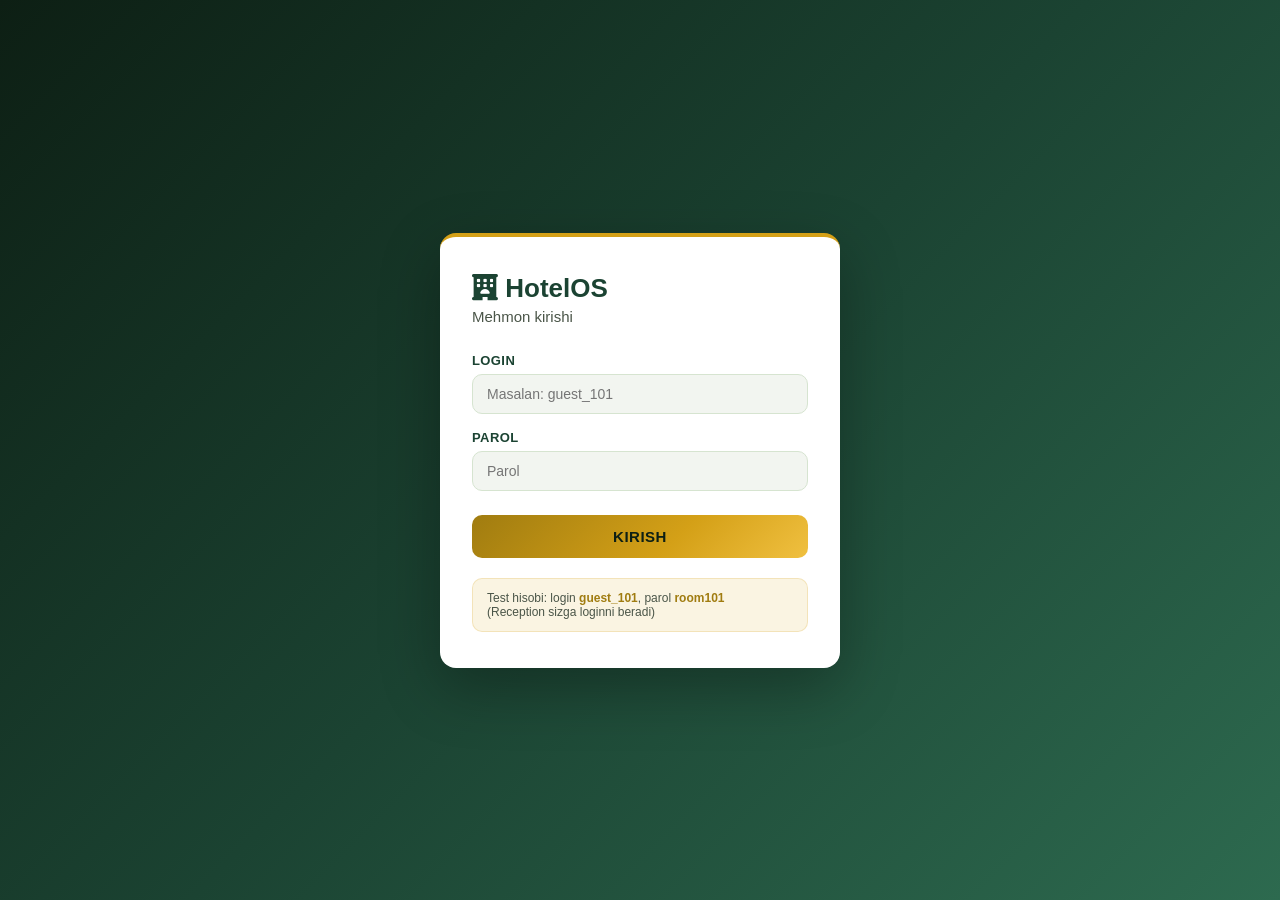
<file: frontend/guest/dashboard.html>
<!DOCTYPE html>
<html lang="uz">
<head>
    <meta charset="UTF-8">
    <meta name="viewport" content="width=device-width, initial-scale=1.0">
    <title>Mehmon Dashboard | HotelOS</title>
    <link rel="icon" href="data:image/svg+xml,<svg xmlns='http://www.w3.org/2000/svg' viewBox='0 0 100 100'><text y='.9em' font-size='90'>🏨</text></svg>">
    <link href="https://fonts.googleapis.com/css2?family=Inter:wght@300;400;500;600;700;800&display=swap" rel="stylesheet">
    <link rel="stylesheet" href="https://cdnjs.cloudflare.com/ajax/libs/font-awesome/6.0.0-beta3/css/all.min.css">
    <link rel="stylesheet" href="css/guest.css">
</head>
<body>
    <div class="dashboard-wrapper">
        <!-- Sidebar -->
        <nav class="sidebar">
            <div class="logo-section">
                <h2>🏨 HotelOS</h2>
                <p class="room-info">Xona: <span id="roomNumber">101</span></p>
            </div>
            <ul class="nav-menu">
                <li><a href="#dashboard" class="nav-link active" data-page="dashboard"><i class="fas fa-home"></i> Dashboard</a></li>
                <li><a href="#menu" class="nav-link" data-page="menu"><i class="fas fa-utensils"></i> Ovqat Buyurtmasi</a></li>
                <li><a href="#issues" class="nav-link" data-page="issues"><i class="fas fa-tools"></i> Muammo Haqida Xabar</a></li>
                <li><a href="#bill" class="nav-link" data-page="bill"><i class="fas fa-receipt"></i> To'lov Qilish</a></li>
                <li><a href="#checkout" class="nav-link" data-page="checkout"><i class="fas fa-sign-out-alt"></i> Chiqish</a></li>
            </ul>
            <div class="sidebar-footer">
                <button class="logout-btn" data-action="logout"><i class="fas fa-power-off"></i> Chiqish</button>
            </div>
        </nav>

        <!-- Main Content -->
        <main class="main-content">
            <!-- Header -->
            <header class="top-bar">
                <h1>Mehmon Paneli</h1>
                <div class="header-info">
                    <span id="guestName">Mehmon</span>
                    <span class="time" id="currentTime">00:00</span>
                </div>
            </header>

            <!-- Dashboard Page -->
            <section id="dashboard-page" class="page active">
                <div class="page-header">
                    <h2>Xush kelibsiz!</h2>
                    <p id="welcomeMessage">Salom, <span id="welcomeName"></span>! 🎉</p>
                </div>

                <div class="dashboard-grid">
                    <!-- Quick Stats -->
                    <div class="card stats-card">
                        <div class="stat-item">
                            <i class="fas fa-door-open"></i>
                            <div class="stat-info">
                                <span class="stat-label">Xona Raqami</span>
                                <span class="stat-value" id="statRoom">101</span>
                            </div>
                        </div>
                        <div class="stat-item">
                            <i class="fas fa-clock"></i>
                            <div class="stat-info">
                                <span class="stat-label">Check-in</span>
                                <span class="stat-value" id="statCheckin">2024-01-15</span>
                            </div>
                        </div>
                        <div class="stat-item">
                            <i class="fas fa-hourglass-end"></i>
                            <div class="stat-info">
                                <span class="stat-label">Check-out</span>
                                <span class="stat-value" id="statCheckout">2024-01-17</span>
                            </div>
                        </div>
                        <div class="stat-item">
                            <i class="fas fa-dollar-sign"></i>
                            <div class="stat-info">
                                <span class="stat-label">Qoldiq</span>
                                <span class="stat-value" id="statBalance">$0.00</span>
                            </div>
                        </div>
                    </div>

                    <!-- Quick Actions -->
                    <div class="card">
                        <h3><i class="fas fa-bolt"></i> Tezkor Harakatlar</h3>
                        <div class="action-grid">
                            <button class="action-btn" onclick="switchPage('menu')">
                                <i class="fas fa-utensils"></i>
                                <span>Ovqat Buyurtmasi</span>
                            </button>
                            <button class="action-btn" onclick="switchPage('issues')">
                                <i class="fas fa-tools"></i>
                                <span>Muammo Haqida Xabar</span>
                            </button>
                            <button class="action-btn" onclick="switchPage('bill')">
                                <i class="fas fa-receipt"></i>
                                <span>To'lov Qilish</span>
                            </button>
                            <button class="action-btn" onclick="switchPage('checkout')">
                                <i class="fas fa-door-open"></i>
                                <span>Chiqish</span>
                            </button>
                        </div>
                    </div>

                    <!-- Wi-Fi Info -->
                    <div class="card wifi-card">
                        <div class="wifi-content">
                            <div class="wifi-text">
                                <h3><i class="fas fa-wifi"></i> Bepul Wi-Fi</h3>
                                <div class="wifi-details">
                                    <div class="wifi-item">
                                        <span class="label">Tarmoq (SSID):</span>
                                        <span class="value">HotelOS_Premium_WiFi</span>
                                    </div>
                                    <div class="wifi-item">
                                        <span class="label">Parol:</span>
                                        <span class="value password" id="wifiPassword">hotel2024!</span>
                                    </div>
                                </div>
                                <button class="copy-wifi-btn" id="copyWifiBtn">
                                    <i class="fas fa-copy"></i> Parolni nusxalash
                                </button>
                            </div>
                            <div class="wifi-qr">
                                <div id="wifi-qr-code">
                                    <i class="fas fa-qrcode"></i>
                                </div>
                                <span>Skaner qiling</span>
                            </div>
                        </div>
                    </div>

                    <!-- Important Info -->
                    <div class="card">
                        <h3><i class="fas fa-info-circle"></i> Muhim Ma'lumot</h3>
                        <ul class="info-list">
                            <li><strong>Check-out vaqti:</strong> 12:00 (tushdan oldin)</li>
                            <li><strong>Recepsion:</strong> 24/7 ochiq (ext. 0)</li>
                            <li><strong>Ovqat xizmati:</strong> 07:00 - 22:00 (kuniga 6 kun)</li>
                            <li><strong>Daraje:</strong> Standart</li>
                        </ul>
                    </div>
                </div>
            </section>

            <!-- Loader -->
            <div class="loader-overlay" id="loader" style="display:none;">
                <div class="spinner"></div>
            </div>
        </main>
    </div>

    <script src="../js/utils.js"></script>
    <script src="guest-auth.js"></script>
    <script src="pages/dashboard.js"></script>
    <script src="pages/menu.js"></script>
    <script src="pages/issues.js"></script>
    <script src="pages/bill.js"></script>
    <script src="pages/checkout.js"></script>
    <script>
        // Sahifadagi yuklanadigan modullar
        const PAGE_LOADERS = {
            dashboard: () => DashboardPage && DashboardPage.load(),
            menu:      () => typeof renderMenu === 'function' && renderMenu(),
            issues:    () => IssuesPage && IssuesPage.load(),
            bill:      () => BillPage && BillPage.load(),
            checkout:  () => CheckoutPage && CheckoutPage.render(),
        };

        // Sahifa o'tkazish - dinamik sahifalar ham yaratiladi va yuklanadi
        function switchPage(pageName) {
            const validPages = Object.keys(PAGE_LOADERS);
            if (!validPages.includes(pageName)) return;

            document.querySelectorAll('.page').forEach(p => p.classList.remove('active'));
            document.querySelectorAll('.nav-link').forEach(l => l.classList.remove('active'));

            let pageEl = document.getElementById(pageName + '-page');
            if (!pageEl) {
                // Dinamik yaratilgan sahifalarni chaqiramiz (module o'zi yaratadi)
                try { PAGE_LOADERS[pageName](); } catch(e) {}
                pageEl = document.getElementById(pageName + '-page');
            }
            if (pageEl) pageEl.classList.add('active');

            const navEl = document.querySelector(`[data-page="${pageName}"]`);
            if (navEl) navEl.classList.add('active');

            // Sahifa yuklanadi
            try { PAGE_LOADERS[pageName](); } catch(e) { console.warn('Page load:', e); }

            // Hashni yangilash (agar farqli bo'lsa)
            if (window.location.hash !== '#' + pageName) {
                history.replaceState(null, '', '#' + pageName);
            }
        }

        // URL hash o'zgarganda sahifani almashtirish
        window.addEventListener('hashchange', () => {
            const page = window.location.hash.replace('#', '') || 'dashboard';
            switchPage(page);
        });

        // Nav linklariga click handler qo'shamiz (href="#page" ishlamaydi avtomatik)
        document.querySelectorAll('.nav-link[data-page]').forEach(link => {
            link.addEventListener('click', (e) => {
                e.preventDefault();
                switchPage(link.getAttribute('data-page'));
            });
        });

        // Vaqtni yangilash
        function updateTime() {
            const now = new Date();
            document.getElementById('currentTime').textContent =
                now.toLocaleTimeString('uz-UZ', { hour: '2-digit', minute: '2-digit' });
        }
        setInterval(updateTime, 1000);
        updateTime();

        // Boshlang'ich qiymatlarni o'rnatish
        window.addEventListener('load', () => {
            if (!requireGuestLogin()) return;
            const info = GuestAuth.getGuestInfo();
            document.getElementById('roomNumber').textContent = info.room;
            document.getElementById('guestName').textContent = info.name;
            document.getElementById('welcomeName').textContent = info.name;
            document.getElementById('statRoom').textContent = info.room;
            setupLogoutButtons();
            
            // Wi-Fi parolini nusxalash
            const copyBtn = document.getElementById('copyWifiBtn');
            if (copyBtn) {
                copyBtn.addEventListener('click', () => {
                    const password = document.getElementById('wifiPassword').textContent;
                    navigator.clipboard.writeText(password).then(() => {
                        const originalText = copyBtn.innerHTML;
                        copyBtn.innerHTML = '<i class="fas fa-check"></i> Nusxalandi!';
                        setTimeout(() => {
                            copyBtn.innerHTML = originalText;
                        }, 2000);
                    });
                });
            }

            // Dashboard sahifasini yuklash
            try { DashboardPage.load(); } catch(e) {}

            // Agar hash bilan kirilgan bo'lsa, o'sha sahifaga o'tish
            const initPage = window.location.hash.replace('#', '') || 'dashboard';
            if (initPage !== 'dashboard') {
                switchPage(initPage);
            }
        });
    </script>
</body>
</html>
</file>
<file: frontend/guest/css/guest.css>
/* guest.css — HotelOS Mehmon interfeysi | Dark Green & Gold tema */

* {
    margin: 0;
    padding: 0;
    box-sizing: border-box;
}

:root {
    --green-darkest:  #0d1f14;
    --green-dark:     #1b4332;
    --green-mid:      #2d6a4f;
    --green-light:    #40916c;
    --gold:           #d4a017;
    --gold-light:     #f0c040;
    --gold-dark:      #a07c10;
    --gold-subtle:    rgba(212,160,23,0.12);
    --body-bg:        #f2f5f0;
    --card-bg:        #ffffff;
    --text-dark:      #1a1a1a;
    --text-mid:       #4a5548;
    --text-light:     #8a9a86;
    --border:         #d6e4d0;
    --success:        #27ae60;
    --warning:        #e67e22;
    --danger:         #c0392b;
    --info:           #2471a3;
    --shadow-sm:      0 2px 8px rgba(13,31,20,0.08);
    --shadow-md:      0 4px 20px rgba(13,31,20,0.12);
    --shadow-gold:    0 4px 20px rgba(212,160,23,0.25);
    --radius:         10px;
    --radius-lg:      16px;
}

body {
    font-family: 'Inter', sans-serif;
    background: var(--body-bg);
    color: var(--text-dark);
}

/* ═══════════════════════════════════════
   SIDEBAR
═══════════════════════════════════════ */
.dashboard-wrapper {
    display: flex;
    min-height: 100vh;
}

.sidebar {
    width: 250px;
    background: linear-gradient(180deg, var(--green-darkest) 0%, var(--green-dark) 60%, var(--green-mid) 100%);
    color: white;
    padding: 24px 16px;
    position: fixed;
    height: 100vh;
    overflow-y: auto;
    box-shadow: 4px 0 20px rgba(0,0,0,0.25);
    display: flex;
    flex-direction: column;
    z-index: 200;
}

.logo-section {
    margin-bottom: 28px;
    padding-bottom: 20px;
    border-bottom: 1px solid rgba(212,160,23,0.3);
    text-align: center;
}

.logo-section h2 {
    font-size: 22px;
    font-weight: 700;
    color: var(--gold-light);
    letter-spacing: 0.5px;
    margin-bottom: 6px;
}

.room-info {
    font-size: 12px;
    color: rgba(255,255,255,0.65);
    background: rgba(212,160,23,0.15);
    padding: 4px 12px;
    border-radius: 20px;
    display: inline-block;
}

.room-info span {
    color: var(--gold-light);
    font-weight: 600;
}

.nav-menu {
    list-style: none;
    margin-bottom: auto;
    flex: 1;
}

.nav-menu li {
    margin-bottom: 4px;
}

.nav-link {
    display: flex;
    align-items: center;
    padding: 11px 14px;
    color: rgba(255,255,255,0.72);
    text-decoration: none;
    border-radius: var(--radius);
    transition: all 0.25s ease;
    cursor: pointer;
    font-size: 14px;
    font-weight: 500;
    gap: 10px;
    border: 1px solid transparent;
}

.nav-link i {
    width: 18px;
    text-align: center;
    font-size: 15px;
    color: rgba(212,160,23,0.7);
    transition: color 0.25s;
}

.nav-link:hover {
    background: rgba(212,160,23,0.1);
    color: var(--gold-light);
    border-color: rgba(212,160,23,0.2);
}

.nav-link:hover i,
.nav-link.active i {
    color: var(--gold-light);
}

.nav-link.active {
    background: linear-gradient(90deg, rgba(212,160,23,0.2) 0%, rgba(212,160,23,0.08) 100%);
    color: var(--gold-light);
    border-color: rgba(212,160,23,0.35);
    font-weight: 600;
}

.sidebar-footer {
    padding-top: 18px;
    border-top: 1px solid rgba(212,160,23,0.2);
    margin-top: 16px;
}

.logout-btn {
    width: 100%;
    padding: 10px;
    background: rgba(192,57,43,0.15);
    color: #e88;
    border: 1px solid rgba(192,57,43,0.3);
    border-radius: var(--radius);
    cursor: pointer;
    font-size: 13px;
    font-weight: 500;
    transition: all 0.25s;
    display: flex;
    align-items: center;
    justify-content: center;
    gap: 8px;
}

.logout-btn:hover {
    background: rgba(192,57,43,0.3);
    color: #ffaaaa;
}

/* ═══════════════════════════════════════
   MAIN CONTENT
═══════════════════════════════════════ */
.main-content {
    flex: 1;
    margin-left: 250px;
    padding-bottom: 40px;
    min-height: 100vh;
}

.top-bar {
    background: white;
    padding: 16px 28px;
    box-shadow: 0 2px 12px rgba(13,31,20,0.08);
    display: flex;
    justify-content: space-between;
    align-items: center;
    position: sticky;
    top: 0;
    z-index: 100;
    border-bottom: 2px solid var(--gold);
}

.top-bar h1 {
    font-size: 20px;
    font-weight: 700;
    color: var(--green-dark);
    letter-spacing: 0.2px;
}

.header-info {
    display: flex;
    gap: 16px;
    align-items: center;
    font-size: 14px;
    color: var(--text-mid);
    font-weight: 500;
}

.time {
    background: var(--green-dark);
    color: var(--gold-light);
    padding: 6px 14px;
    border-radius: 20px;
    font-weight: 700;
    font-size: 13px;
    letter-spacing: 0.5px;
}

/* ═══════════════════════════════════════
   PAGES
═══════════════════════════════════════ */
.page {
    display: none;
    padding: 28px;
    animation: fadeIn 0.3s ease;
}

.page.active {
    display: block;
}

@keyframes fadeIn {
    from { opacity: 0; transform: translateY(6px); }
    to   { opacity: 1; transform: translateY(0); }
}

.page-header {
    margin-bottom: 24px;
}

.page-header h2 {
    font-size: 26px;
    font-weight: 700;
    color: var(--green-dark);
    margin-bottom: 6px;
}

.page-header p {
    color: var(--text-mid);
    font-size: 14px;
}

/* ═══════════════════════════════════════
   CARDS
═══════════════════════════════════════ */
.card {
    background: var(--card-bg);
    border-radius: var(--radius-lg);
    padding: 22px;
    box-shadow: var(--shadow-sm);
    margin-bottom: 20px;
    border: 1px solid var(--border);
}

.card h3 {
    font-size: 16px;
    font-weight: 600;
    margin-bottom: 16px;
    display: flex;
    align-items: center;
    gap: 8px;
    color: var(--green-dark);
}

.card h3 i {
    color: var(--gold);
}

/* ═══════════════════════════════════════
   DASHBOARD GRID
═══════════════════════════════════════ */
.dashboard-grid {
    display: grid;
    gap: 20px;
}

.stats-card {
    display: grid;
    grid-template-columns: repeat(auto-fit, minmax(160px, 1fr));
    gap: 0;
    padding: 0;
    overflow: hidden;
    background: white;
    border: 1px solid var(--border);
    border-radius: var(--radius-lg);
    box-shadow: var(--shadow-sm);
}

.stat-item {
    display: flex;
    align-items: center;
    gap: 14px;
    padding: 20px 22px;
    border-right: 1px solid var(--border);
    transition: background 0.2s;
}

.stat-item:last-child {
    border-right: none;
}

.stat-item:hover {
    background: var(--gold-subtle);
}

.stat-item i {
    font-size: 26px;
    color: var(--gold);
    width: 40px;
    height: 40px;
    background: var(--gold-subtle);
    border-radius: 10px;
    display: flex;
    align-items: center;
    justify-content: center;
    flex-shrink: 0;
}

.stat-info {
    display: flex;
    flex-direction: column;
    gap: 3px;
}

.stat-label {
    font-size: 11px;
    color: var(--text-light);
    text-transform: uppercase;
    letter-spacing: 0.6px;
    font-weight: 600;
}

.stat-value {
    font-size: 18px;
    font-weight: 700;
    color: var(--green-dark);
}

/* ACTION BUTTONS */
.action-grid {
    display: grid;
    grid-template-columns: repeat(auto-fit, minmax(140px, 1fr));
    gap: 14px;
}

.action-btn {
    display: flex;
    flex-direction: column;
    align-items: center;
    justify-content: center;
    padding: 22px 16px;
    background: linear-gradient(135deg, var(--green-dark) 0%, var(--green-light) 100%);
    color: white;
    border: none;
    border-radius: var(--radius);
    cursor: pointer;
    transition: all 0.25s ease;
    font-size: 13px;
    font-weight: 600;
    gap: 10px;
    letter-spacing: 0.2px;
    position: relative;
    overflow: hidden;
}

.action-btn::before {
    content: '';
    position: absolute;
    inset: 0;
    background: linear-gradient(135deg, transparent 0%, rgba(212,160,23,0.25) 100%);
    opacity: 0;
    transition: opacity 0.25s;
}

.action-btn:hover::before {
    opacity: 1;
}

.action-btn:hover {
    transform: translateY(-4px);
    box-shadow: 0 8px 24px rgba(27,67,50,0.35);
}

.action-btn i {
    font-size: 26px;
    color: var(--gold-light);
}

.info-list {
    list-style: none;
}

.info-list li {
    padding: 10px 0;
    border-bottom: 1px solid var(--border);
    font-size: 14px;
    color: var(--text-mid);
    display: flex;
    gap: 6px;
}

.info-list li:last-child {
    border-bottom: none;
}

.info-list strong {
    color: var(--green-dark);
    font-weight: 600;
    min-width: 140px;
}

/* ═══════════════════════════════════════
   MENU SECTION
═══════════════════════════════════════ */
.menu-container {
    display: grid;
    grid-template-columns: 1fr 300px;
    gap: 20px;
}

.menu-list {
    display: grid;
    gap: 14px;
}

.menu-item {
    display: flex;
    gap: 14px;
    padding: 16px;
    background: white;
    border-radius: var(--radius);
    box-shadow: var(--shadow-sm);
    align-items: center;
    border: 1px solid var(--border);
    transition: box-shadow 0.2s;
}

.menu-item:hover {
    box-shadow: var(--shadow-md);
}

.item-image {
    font-size: 36px;
    width: 60px;
    height: 60px;
    display: flex;
    align-items: center;
    justify-content: center;
    background: var(--gold-subtle);
    border-radius: var(--radius);
    flex-shrink: 0;
}

.item-details {
    flex: 1;
}

.item-details h3 {
    font-size: 15px;
    margin-bottom: 4px;
    color: var(--text-dark);
}

.item-details p {
    font-size: 12px;
    color: var(--text-light);
    margin-bottom: 7px;
}

.item-category {
    display: inline-block;
    background: var(--green-dark);
    color: var(--gold-light);
    padding: 3px 10px;
    border-radius: 20px;
    font-size: 11px;
    font-weight: 600;
}

.item-price {
    display: flex;
    align-items: center;
    gap: 10px;
}

.item-price span {
    font-size: 17px;
    font-weight: 700;
    color: var(--gold-dark);
}

.add-btn {
    background: var(--green-mid);
    color: white;
    border: none;
    width: 36px;
    height: 36px;
    border-radius: 50%;
    cursor: pointer;
    display: flex;
    align-items: center;
    justify-content: center;
    transition: all 0.2s;
    font-size: 16px;
}

.add-btn:hover {
    background: var(--gold);
    transform: scale(1.1);
}

.cart-sidebar {
    background: white;
    padding: 20px;
    border-radius: var(--radius-lg);
    box-shadow: var(--shadow-sm);
    height: fit-content;
    position: sticky;
    top: 90px;
    border: 1px solid var(--border);
}

.cart-sidebar h3 {
    font-size: 16px;
    margin-bottom: 14px;
    color: var(--green-dark);
    font-weight: 700;
}

.cart-items {
    max-height: 400px;
    overflow-y: auto;
    margin-bottom: 14px;
}

.empty-cart {
    text-align: center;
    color: var(--text-light);
    padding: 24px 10px;
    font-size: 13px;
}

.cart-item {
    padding: 10px;
    background: var(--gold-subtle);
    border-radius: var(--radius);
    margin-bottom: 8px;
    display: flex;
    justify-content: space-between;
    font-size: 13px;
    border: 1px solid rgba(212,160,23,0.15);
}

.cart-item-name {
    font-weight: 600;
    color: var(--green-dark);
}

.cart-item-qty {
    color: var(--text-light);
    font-size: 12px;
}

.cart-item-price {
    display: flex;
    align-items: center;
    gap: 6px;
}

.remove-btn {
    background: var(--danger);
    color: white;
    border: none;
    width: 24px;
    height: 24px;
    border-radius: 4px;
    cursor: pointer;
    display: flex;
    align-items: center;
    justify-content: center;
    font-size: 12px;
    transition: background 0.2s;
}

.remove-btn:hover {
    background: #a93226;
}

.cart-summary {
    padding: 14px;
    background: var(--gold-subtle);
    border-radius: var(--radius);
    margin-bottom: 14px;
    border: 1px solid rgba(212,160,23,0.2);
}

.summary-row {
    display: flex;
    justify-content: space-between;
    font-weight: 700;
    font-size: 15px;
    color: var(--green-dark);
}

.checkout-btn,
.submit-btn,
.payment-btn,
.print-btn {
    width: 100%;
    padding: 12px;
    background: linear-gradient(135deg, var(--gold-dark) 0%, var(--gold) 50%, var(--gold-light) 100%);
    color: var(--green-darkest);
    border: none;
    border-radius: var(--radius);
    cursor: pointer;
    font-size: 14px;
    font-weight: 700;
    transition: all 0.25s;
    letter-spacing: 0.3px;
    text-transform: uppercase;
}

.checkout-btn:hover:not(:disabled),
.submit-btn:hover,
.payment-btn:hover,
.print-btn:hover {
    transform: translateY(-2px);
    box-shadow: var(--shadow-gold);
}

.checkout-btn:disabled {
    opacity: 0.45;
    cursor: not-allowed;
}

/* ═══════════════════════════════════════
   ISSUES SECTION
═══════════════════════════════════════ */
.issues-container {
    display: grid;
    grid-template-columns: 1fr 340px;
    gap: 20px;
}

.form-section {
    background: white;
    padding: 22px;
    border-radius: var(--radius-lg);
    box-shadow: var(--shadow-sm);
    border: 1px solid var(--border);
}

.form-group {
    margin-bottom: 16px;
}

.form-group label {
    display: block;
    margin-bottom: 7px;
    font-weight: 600;
    font-size: 13px;
    color: var(--green-dark);
    text-transform: uppercase;
    letter-spacing: 0.4px;
}

.form-group textarea,
.form-group input,
.form-group select {
    width: 100%;
    padding: 10px 14px;
    border: 1.5px solid var(--border);
    border-radius: var(--radius);
    font-size: 14px;
    font-family: 'Inter', sans-serif;
    background: var(--body-bg);
    color: var(--text-dark);
    transition: border-color 0.2s, box-shadow 0.2s;
}

.form-group textarea:focus,
.form-group input:focus,
.form-group select:focus {
    outline: none;
    border-color: var(--gold);
    box-shadow: 0 0 0 3px rgba(212,160,23,0.15);
    background: white;
}

.issue-form {
    margin-bottom: 0;
}

.issue-form .submit-btn {
    margin-top: 10px;
}

.issues-list-section {
    background: white;
    padding: 20px;
    border-radius: var(--radius-lg);
    box-shadow: var(--shadow-sm);
    border: 1px solid var(--border);
}

.issues-list {
    display: flex;
    flex-direction: column;
    gap: 12px;
}

.issue-item {
    padding: 14px;
    border-left: 4px solid var(--green-light);
    background: var(--body-bg);
    border-radius: var(--radius);
}

.issue-item.status-pending    { border-left-color: var(--warning); }
.issue-item.status-assigned   { border-left-color: var(--info); }
.issue-item.status-in_progress{ border-left-color: var(--gold); }
.issue-item.status-resolved   { border-left-color: var(--success); }

.issue-header {
    display: flex;
    justify-content: space-between;
    align-items: start;
    margin-bottom: 8px;
    gap: 10px;
}

.issue-header h4 {
    font-size: 14px;
    margin: 0;
    color: var(--green-dark);
    font-weight: 600;
}

.issue-status {
    flex-shrink: 0;
}

.status-badge {
    display: inline-block;
    padding: 3px 10px;
    border-radius: 20px;
    font-size: 11px;
    font-weight: 700;
    white-space: nowrap;
    text-transform: uppercase;
    letter-spacing: 0.4px;
}

.status-badge.pending     { background: #fef3cd; color: #7d4e00; }
.status-badge.assigned    { background: #dbeafe; color: #1e40af; }
.status-badge.in_progress { background: var(--gold-subtle); color: var(--gold-dark); }
.status-badge.resolved    { background: #d1fae5; color: #065f46; }

.issue-meta {
    display: flex;
    gap: 14px;
    font-size: 12px;
    color: var(--text-light);
}

.issue-meta span {
    display: flex;
    align-items: center;
    gap: 5px;
}

/* ═══════════════════════════════════════
   BILL SECTION
═══════════════════════════════════════ */
.bill-container {
    background: white;
    padding: 28px;
    border-radius: var(--radius-lg);
    box-shadow: var(--shadow-sm);
    max-width: 620px;
    border: 1px solid var(--border);
}

.bill-header {
    display: flex;
    justify-content: space-between;
    align-items: center;
    margin-bottom: 20px;
    padding-bottom: 14px;
    border-bottom: 2px solid var(--gold);
}

.bill-header h3 {
    margin: 0;
    color: var(--green-dark);
    font-size: 18px;
}

.bill-status {
    padding: 6px 14px;
    border-radius: 20px;
    font-size: 12px;
    font-weight: 700;
    text-transform: uppercase;
    letter-spacing: 0.4px;
}

.bill-status.paid     { background: #d1fae5; color: #065f46; }
.bill-status.unpaid   { background: #fee2e2; color: #991b1b; }
.bill-status.overpaid { background: #dbeafe; color: #1e40af; }

.bill-summary {
    background: var(--gold-subtle);
    padding: 18px;
    border-radius: var(--radius);
    margin-bottom: 18px;
    border: 1px solid rgba(212,160,23,0.2);
}

.summary-item {
    display: flex;
    justify-content: space-between;
    margin-bottom: 10px;
    font-size: 14px;
    color: var(--text-mid);
}

.summary-item.highlight {
    padding-top: 12px;
    border-top: 2px solid rgba(212,160,23,0.3);
    font-weight: 700;
    font-size: 16px;
    color: var(--green-dark);
    margin-bottom: 0;
}

.amount          { font-weight: 700; color: var(--green-dark); }
.amount.paid     { color: var(--success); }
.amount.due      { color: var(--danger); }
.amount.credit   { color: var(--info); }
.amount.clear    { color: var(--success); }

.bill-details {
    margin-bottom: 18px;
}

.bill-details h4 {
    font-size: 13px;
    margin-bottom: 12px;
    font-weight: 700;
    color: var(--text-mid);
    text-transform: uppercase;
    letter-spacing: 0.5px;
}

.bill-table {
    width: 100%;
    font-size: 13px;
    border-collapse: collapse;
}

.bill-table tr {
    border-bottom: 1px solid var(--border);
}

.bill-table tr:last-child {
    border-bottom: 2px solid var(--gold);
}

.bill-table td {
    padding: 10px 0;
    color: var(--text-mid);
}

.bill-table td.amount {
    text-align: right;
    font-weight: 600;
    color: var(--text-dark);
}

.bill-table tr.discount td {
    color: var(--success);
}

.bill-actions {
    display: flex;
    flex-direction: column;
    gap: 10px;
    margin-bottom: 18px;
}

.bill-footer {
    text-align: center;
    font-size: 11px;
    color: var(--text-light);
    padding-top: 14px;
    border-top: 1px solid var(--border);
}

/* ═══════════════════════════════════════
   CHECKOUT SECTION
═══════════════════════════════════════ */
.checkout-container {
    max-width: 800px;
}

.checkout-steps {
    display: grid;
    gap: 16px;
    margin-bottom: 24px;
}

.step {
    background: white;
    padding: 20px;
    border-radius: var(--radius-lg);
    box-shadow: var(--shadow-sm);
    display: flex;
    gap: 18px;
    border: 1px solid var(--border);
    transition: box-shadow 0.2s;
}

.step:hover {
    box-shadow: var(--shadow-md);
}

.step-number {
    flex-shrink: 0;
    width: 48px;
    height: 48px;
    background: linear-gradient(135deg, var(--gold-dark) 0%, var(--gold) 100%);
    color: var(--green-darkest);
    border-radius: 50%;
    display: flex;
    align-items: center;
    justify-content: center;
    font-size: 20px;
    font-weight: 700;
}

.step-content {
    flex: 1;
}

.step-content h3 {
    font-size: 15px;
    margin-bottom: 6px;
    color: var(--green-dark);
    font-weight: 700;
}

.step-content p {
    font-size: 13px;
    color: var(--text-mid);
    margin-bottom: 12px;
}

.step-btn {
    padding: 9px 20px;
    background: var(--green-dark);
    color: var(--gold-light);
    border: none;
    border-radius: var(--radius);
    cursor: pointer;
    font-size: 13px;
    font-weight: 600;
    transition: all 0.25s;
    letter-spacing: 0.2px;
}

.step-btn:hover {
    background: var(--green-mid);
    box-shadow: 0 4px 12px rgba(27,67,50,0.3);
}

.checklist {
    display: flex;
    flex-direction: column;
    gap: 10px;
    margin-top: 10px;
}

.checklist label {
    display: flex;
    align-items: center;
    gap: 8px;
    font-size: 13px;
    cursor: pointer;
    color: var(--text-mid);
}

.checklist input[type="checkbox"] {
    cursor: pointer;
    accent-color: var(--gold);
    width: 16px;
    height: 16px;
}

.checkout-form {
    margin-top: 14px;
}

.checkout-info {
    background: white;
    padding: 20px;
    border-radius: var(--radius-lg);
    box-shadow: var(--shadow-sm);
    border: 1px solid var(--border);
}

.checkout-info h4 {
    font-size: 13px;
    margin-bottom: 14px;
    display: flex;
    align-items: center;
    gap: 8px;
    color: var(--green-dark);
    font-weight: 700;
    text-transform: uppercase;
    letter-spacing: 0.4px;
}

.checkout-info h4 i { color: var(--gold); }

.checkout-info ul {
    list-style: none;
    font-size: 13px;
}

.checkout-info li {
    padding: 10px 0;
    border-bottom: 1px solid var(--border);
    color: var(--text-mid);
}

.checkout-info li:last-child {
    border-bottom: none;
}

/* ═══════════════════════════════════════
   LOADER
═══════════════════════════════════════ */
.loader-overlay {
    position: fixed;
    top: 0; left: 0; right: 0; bottom: 0;
    background: rgba(13,31,20,0.65);
    display: flex;
    align-items: center;
    justify-content: center;
    z-index: 9999;
    backdrop-filter: blur(2px);
}

.spinner {
    width: 48px;
    height: 48px;
    border: 4px solid rgba(212,160,23,0.25);
    border-top-color: var(--gold);
    border-radius: 50%;
    animation: spin 0.85s linear infinite;
}

@keyframes spin {
    to { transform: rotate(360deg); }
}

/* ═══════════════════════════════════════
   ALERTS & STATES
═══════════════════════════════════════ */
.empty-state {
    text-align: center;
    padding: 48px 20px;
    color: var(--text-light);
}

.empty-state i {
    font-size: 48px;
    margin-bottom: 14px;
    color: var(--gold);
    opacity: 0.6;
}

.error {
    color: var(--danger);
    padding: 14px 18px;
    background: #fee2e2;
    border-radius: var(--radius);
    border-left: 4px solid var(--danger);
    font-size: 14px;
}

/* ═══════════════════════════════════════
   LOGIN PAGE  (login.html uses style.css
   but we handle .guest-login-page here too)
═══════════════════════════════════════ */
.guest-login-page {
    min-height: 100vh;
    background: linear-gradient(135deg, var(--green-darkest) 0%, var(--green-dark) 50%, var(--green-mid) 100%);
    display: flex;
    align-items: center;
    justify-content: center;
    padding: 20px;
}

.login-container {
    width: 100%;
    max-width: 400px;
}

.login-card {
    background: white;
    border-radius: var(--radius-lg);
    padding: 36px 32px;
    box-shadow: 0 20px 60px rgba(0,0,0,0.3);
    border-top: 4px solid var(--gold);
}

.login-card h1 {
    font-size: 26px;
    color: var(--green-dark);
    margin-bottom: 4px;
    font-weight: 800;
}

.login-card h3 {
    font-size: 15px;
    color: var(--text-mid);
    margin-bottom: 28px;
    font-weight: 400;
}

.login-card .input-group {
    margin-bottom: 16px;
}

.login-card .input-group label {
    display: block;
    margin-bottom: 6px;
    font-weight: 600;
    font-size: 13px;
    color: var(--green-dark);
    text-transform: uppercase;
    letter-spacing: 0.4px;
}

.login-card .input-group input {
    width: 100%;
    padding: 11px 14px;
    border: 1.5px solid var(--border);
    border-radius: var(--radius);
    font-size: 14px;
    font-family: 'Inter', sans-serif;
    background: var(--body-bg);
    color: var(--text-dark);
    transition: border-color 0.2s, box-shadow 0.2s;
}

.login-card .input-group input:focus {
    outline: none;
    border-color: var(--gold);
    box-shadow: 0 0 0 3px rgba(212,160,23,0.15);
    background: white;
}

.btn-gold {
    width: 100%;
    padding: 13px;
    background: linear-gradient(135deg, var(--gold-dark) 0%, var(--gold) 60%, var(--gold-light) 100%);
    color: var(--green-darkest);
    border: none;
    border-radius: var(--radius);
    cursor: pointer;
    font-size: 15px;
    font-weight: 800;
    transition: all 0.25s;
    margin-top: 8px;
    text-transform: uppercase;
    letter-spacing: 0.5px;
}

.btn-gold:hover {
    transform: translateY(-2px);
    box-shadow: var(--shadow-gold);
}

.error-message {
    margin-top: 10px;
    padding: 10px 14px;
    background: #fee2e2;
    color: #991b1b;
    border-radius: var(--radius);
    font-size: 13px;
    border-left: 3px solid var(--danger);
}

.success-message {
    margin-top: 10px;
    padding: 10px 14px;
    background: #d1fae5;
    color: #065f46;
    border-radius: var(--radius);
    font-size: 13px;
    border-left: 3px solid var(--success);
}

.test-credentials {
    margin-top: 20px;
    padding: 12px 14px;
    background: var(--gold-subtle);
    border-radius: var(--radius);
    font-size: 12px;
    color: var(--text-mid);
    border: 1px solid rgba(212,160,23,0.2);
}

.test-credentials strong {
    color: var(--gold-dark);
}

/* ═══════════════════════════════════════
   RESPONSIVE
═══════════════════════════════════════ */
@media (max-width: 1024px) {
    .sidebar { width: 210px; }
    .main-content { margin-left: 210px; }
    .menu-container,
    .issues-container { grid-template-columns: 1fr; }
    .cart-sidebar { position: relative; top: 0; }
    .stats-card { grid-template-columns: repeat(2, 1fr); }
    .stat-item { border-right: none; border-bottom: 1px solid var(--border); }
    .stat-item:nth-child(2n) { border-right: none; }
}

@media (max-width: 768px) {
    .sidebar {
        position: fixed;
        left: -260px;
        height: 100vh;
        z-index: 1000;
        transition: left 0.3s;
    }
    .sidebar.active { left: 0; }
    .main-content { margin-left: 0; }
    .dashboard-grid { grid-template-columns: 1fr; }
    .stats-card { grid-template-columns: repeat(2, 1fr); }
    .action-grid { grid-template-columns: repeat(2, 1fr); }
    .step { flex-direction: column; }
    .top-bar { flex-direction: column; gap: 12px; align-items: flex-start; }
    .header-info { width: 100%; justify-content: space-between; }
    .page { padding: 16px; }
}

@media print {
    .sidebar,
    .top-bar,
    .bill-actions,
    .action-grid,
    .nav-link { display: none !important; }
    .main-content { margin-left: 0; }
    .page { padding: 0; }
    .bill-container { box-shadow: none; border: 1px solid #000; }
}

/* ═══════════════════════════════════════
   WI-FI CARD STYLES
   ═══════════════════════════════════════ */
.wifi-card {
    background: linear-gradient(rgba(13, 31, 20, 0.85), rgba(13, 31, 20, 0.85)), url('../../assets/img/wifi-bg.png');
    background-size: cover;
    background-position: center;
    border: 1px solid var(--gold);
    position: relative;
    overflow: hidden;
    color: white;
}

.wifi-card::after {
    content: '';
    position: absolute;
    top: -50%;
    left: -50%;
    width: 200%;
    height: 200%;
    background: linear-gradient(45deg, transparent 45%, rgba(212, 160, 23, 0.1) 50%, transparent 55%);
    animation: shine 8s infinite linear;
    pointer-events: none;
}

@keyframes shine {
    0% { transform: translateX(-30%) translateY(-30%); }
    100% { transform: translateX(30%) translateY(30%); }
}

.wifi-content {
    display: flex;
    justify-content: space-between;
    align-items: center;
    position: relative;
    z-index: 1;
}

.wifi-text h3 {
    color: var(--gold-light) !important;
    font-size: 18px;
    margin-bottom: 20px;
}

.wifi-details {
    display: flex;
    flex-direction: column;
    gap: 12px;
    margin-bottom: 20px;
}

.wifi-item {
    display: flex;
    flex-direction: column;
    gap: 4px;
}

.wifi-item .label {
    font-size: 11px;
    text-transform: uppercase;
    letter-spacing: 1px;
    color: rgba(255, 255, 255, 0.6);
}

.wifi-item .value {
    font-size: 16px;
    font-weight: 700;
    color: white;
}

.wifi-item .value.password {
    color: var(--gold-light);
    letter-spacing: 0.5px;
}

.copy-wifi-btn {
    background: var(--gold);
    color: var(--green-darkest);
    border: none;
    padding: 8px 16px;
    border-radius: 8px;
    font-size: 13px;
    font-weight: 700;
    cursor: pointer;
    transition: all 0.2s;
    display: flex;
    align-items: center;
    gap: 8px;
}

.copy-wifi-btn:hover {
    background: var(--gold-light);
    transform: translateY(-2px);
    box-shadow: 0 4px 12px rgba(212, 160, 23, 0.3);
}

.wifi-qr {
    display: flex;
    flex-direction: column;
    align-items: center;
    gap: 10px;
}

#wifi-qr-code {
    width: 100px;
    height: 100px;
    background: white;
    border-radius: 12px;
    display: flex;
    align-items: center;
    justify-content: center;
    font-size: 50px;
    color: var(--green-darkest);
    box-shadow: 0 4px 15px rgba(0, 0, 0, 0.3);
}

.wifi-qr span {
    font-size: 11px;
    text-transform: uppercase;
    letter-spacing: 1px;
    color: rgba(255, 255, 255, 0.8);
}
</file>
